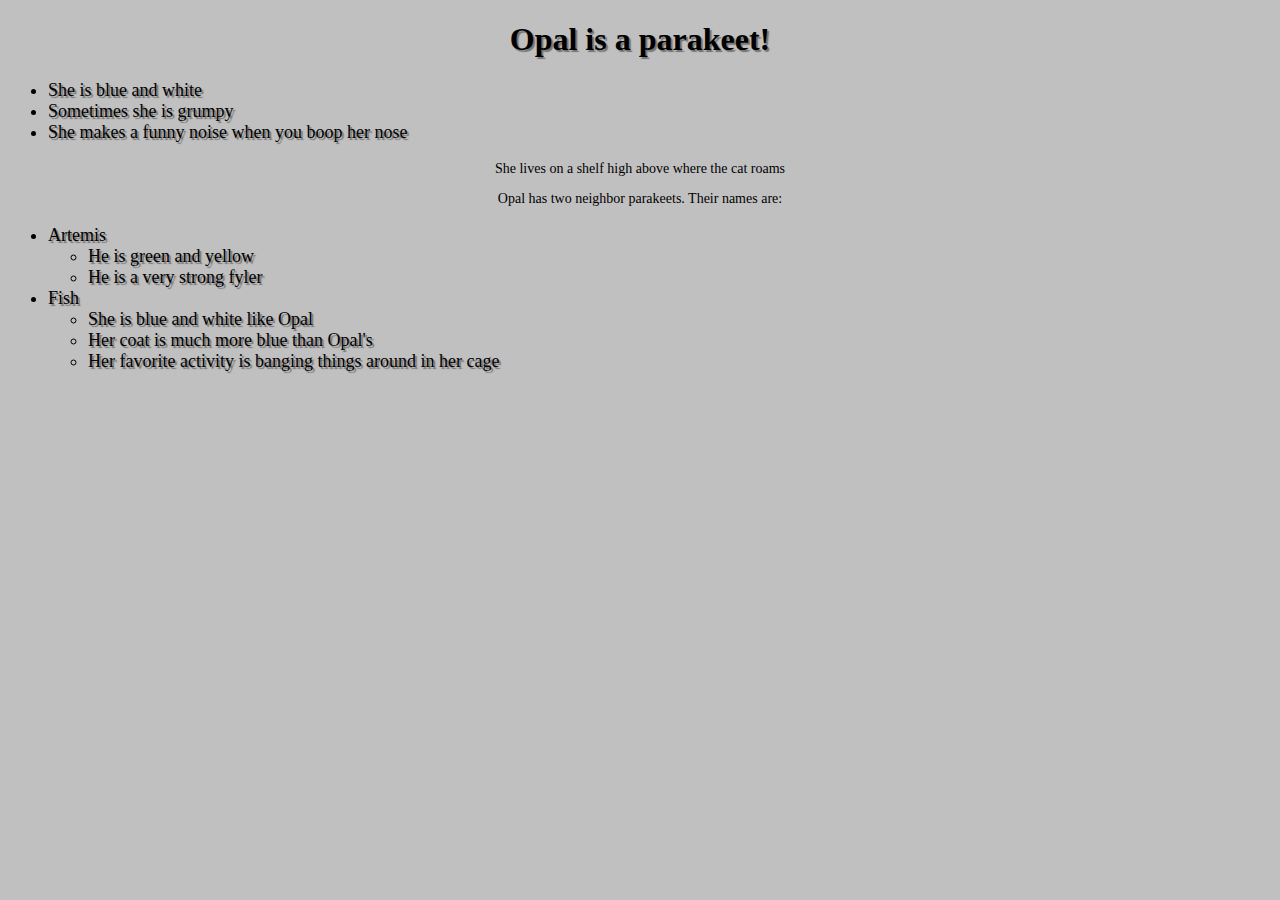
<file: index.html>
<!DOCTYPE html>
<html>
  <link href="css/style.css" rel="stylesheet" type="text/css">
  <head>
    <title>Opal the parakeet's website</title>
  </head>
  <body>
    <h1>Opal is a parakeet!</h1>
    <ul>
      <li>She is blue and white</li>
      <li>Sometimes she is grumpy</li>
      <li>She makes a funny noise when you boop her nose</li>
    </ul>
    <p>She lives on a shelf high above where the cat roams</p>
    <p>Opal has two neighbor parakeets. Their names are:</p>
    <ul>
      <li>Artemis
        <ul>
          <li>He is green and yellow</li>
          <li>He is a very strong fyler</li>
        </ul>
      </li>
      <li>Fish
        <ul>
          <li>She is blue and white like Opal</li>
          <li>Her coat is much more blue than Opal's</li>
          <li>Her favorite activity is banging things around in her cage</li>
        </ul>
      </li>
    </ul>
  </body>
</html>
</file>
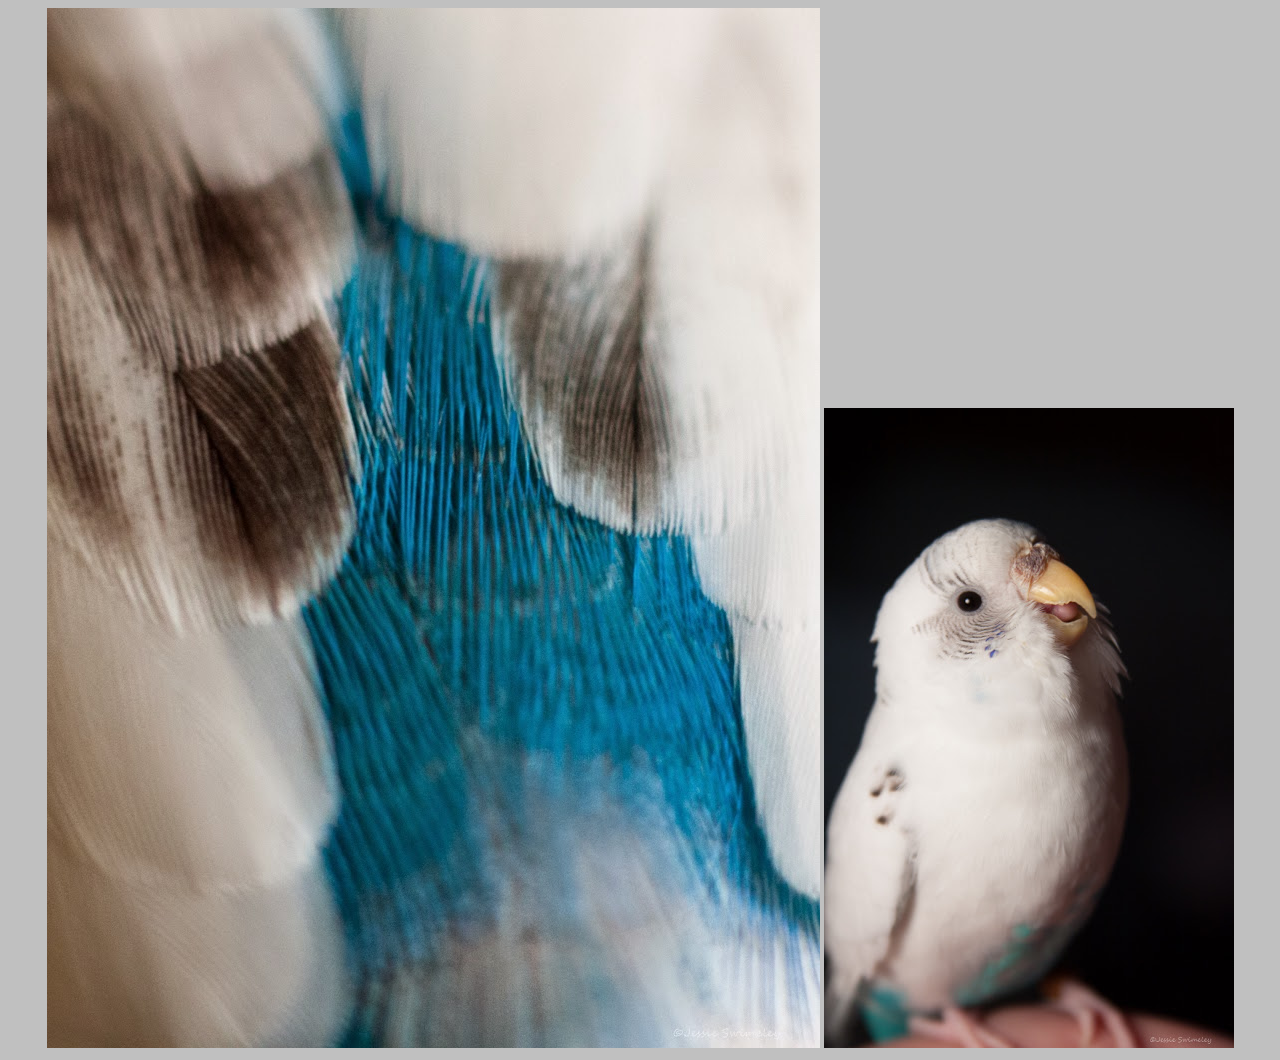
<file: pictures.html>
<!DOCTYPE html>
<html>
  <link href="css/style.css" rel="stylesheet" type="text/css">
  <head>
    <title>Opal's photo gallery</title>
  </head>
  <body>
    <img src="img/feather.jpg" alt="a close up of a feather">
    <img src="img/Opal.jpg" alt="Opal, a blue and white parakeet"

  </body>
</html>
</file>
<file: css/style.css>
body{
  background-image: url(http://2.bp.blogspot.com/-MDC7YC0_vX8/VE2ruywgtkI/AAAAAAAAODE/ERMWfSoSYTo/s1600/IMG_3441.jpg);
  background-color: #c0c0c0;
  text-align: center;
  font-family: "Georgia serif", Georgia, serif;
  color: #C0C0C0;
}

h1 {
  text-align: center;
  font-family: "Georgia serif", Georgia, serif;
  font-size: 32px;
  color: #000000;
  text-shadow: 2px 2px 1px #737373;
}

h2 {
  text-align: center;
  font-family: "Georgia serif", Georgia, serif;
  font-size: 24px;
  color: #000000;
  text-shadow: 1px 1px 0px #737373;
}

h3 {
  text-align: center;
  font-family: "Georgia serif", Georgia, serif;
  font-size: 18px;
  color: #000;
  text-shadow: 1px 1px 0px #737373;
  line-height: 300%;
}

ul {
  text-align: left;
  font-family: "Georgia serif", Georgia, serif;
  font-size: 18px;
  color: #000;
  text-shadow: 2px 2px 1px #737373;
}

ol {
  text-align: left;
  font-family: "Georgia serif", Georgia, serif;
  font-size: 18px;
  color: #000;
  text-shadow: 2px 2px 1px #737373;
}

p {
  text-align: center;
  font-family: "Georgia serif", Georgia, serif;
  font-size: 14px;
  color: #000;
}

a{
    color: white; text-decoration: none;
    font-size: 14px;
    color: #000;
    text-shadow: 1px 1px 0px #737373;
}
</file>
